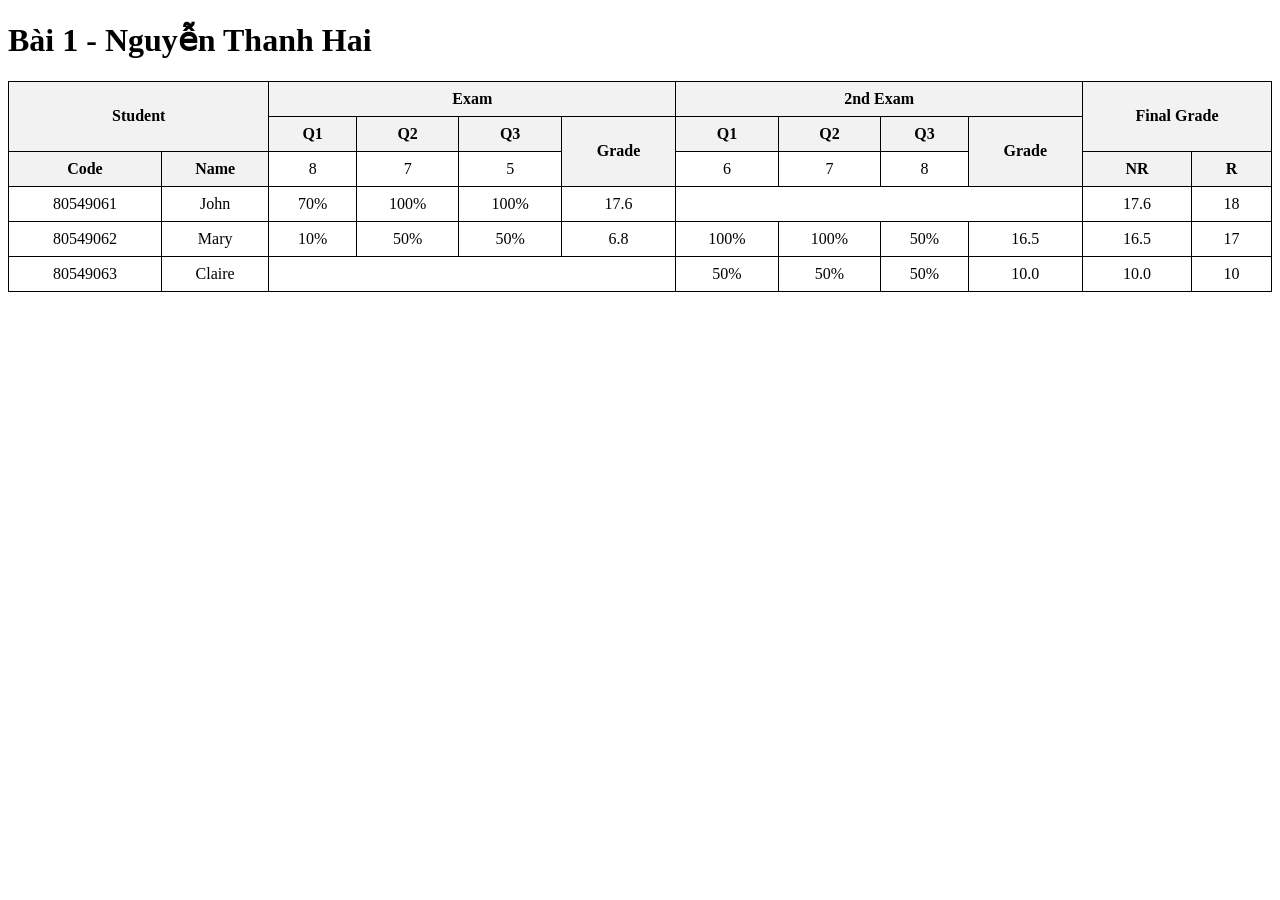
<file: TH1/Bai_3/index.html>
<!DOCTYPE html>
<html lang="en">
  <head>
    <meta charset="UTF-8" />
    <meta name="viewport" content="width=device-width, initial-scale=1.0" />
    <title>Bài 3 - Nguyễn Thanh Hai</title>
    <style>
      table {
        border-collapse: collapse;
        width: 100%;
      }
      th,
      td {
        border: 1px solid black;
        padding: 8px;
        text-align: center;
      }
      thead th {
        background-color: #f2f2f2;
      }
    </style>
  </head>
  <body>
    <h1>Bài 1 - Nguyễn Thanh Hai</h1>
    <table>
      <thead>
        <tr>
          <th colspan="2" rowspan="2">Student</th>
          <th colspan="4">Exam</th>
          <th colspan="4">2nd Exam</th>
          <th colspan="2" rowspan="2">Final Grade</th>
        </tr>
        <tr>
          <th>Q1</th>
          <th>Q2</th>
          <th>Q3</th>
          <th rowspan="2">Grade</th>
          <th>Q1</th>
          <th>Q2</th>
          <th>Q3</th>
          <th rowspan="2">Grade</th>
        </tr>
        <tr>
          <th>Code</th>
          <th>Name</th>
          <td>8</td>
          <td>7</td>
          <td>5</td>
          <td>6</td>
          <td>7</td>
          <td>8</td>
          <th>NR</th>
          <th>R</th>
        </tr>
      </thead>
      <tbody>
        <tr>
          <td>80549061</td>
          <td>John</td>
          <td>70%</td>
          <td>100%</td>
          <td>100%</td>
          <td>17.6</td>
          <td colspan="4"></td>
          <td>17.6</td>
          <td>18</td>
        </tr>
        <tr>
          <td>80549062</td>
          <td>Mary</td>
          <td>10%</td>
          <td>50%</td>
          <td>50%</td>
          <td>6.8</td>
          <td>100%</td>
          <td>100%</td>
          <td>50%</td>
          <td>16.5</td>
          <td>16.5</td>
          <td>17</td>
        </tr>
        <tr>
          <td>80549063</td>
          <td>Claire</td>
          <td colspan="4"></td>
          <td>50%</td>
          <td>50%</td>
          <td>50%</td>
          <td>10.0</td>
          <td>10.0</td>
          <td>10</td>
        </tr>
      </tbody>
    </table>
  </body>
</html>
</file>
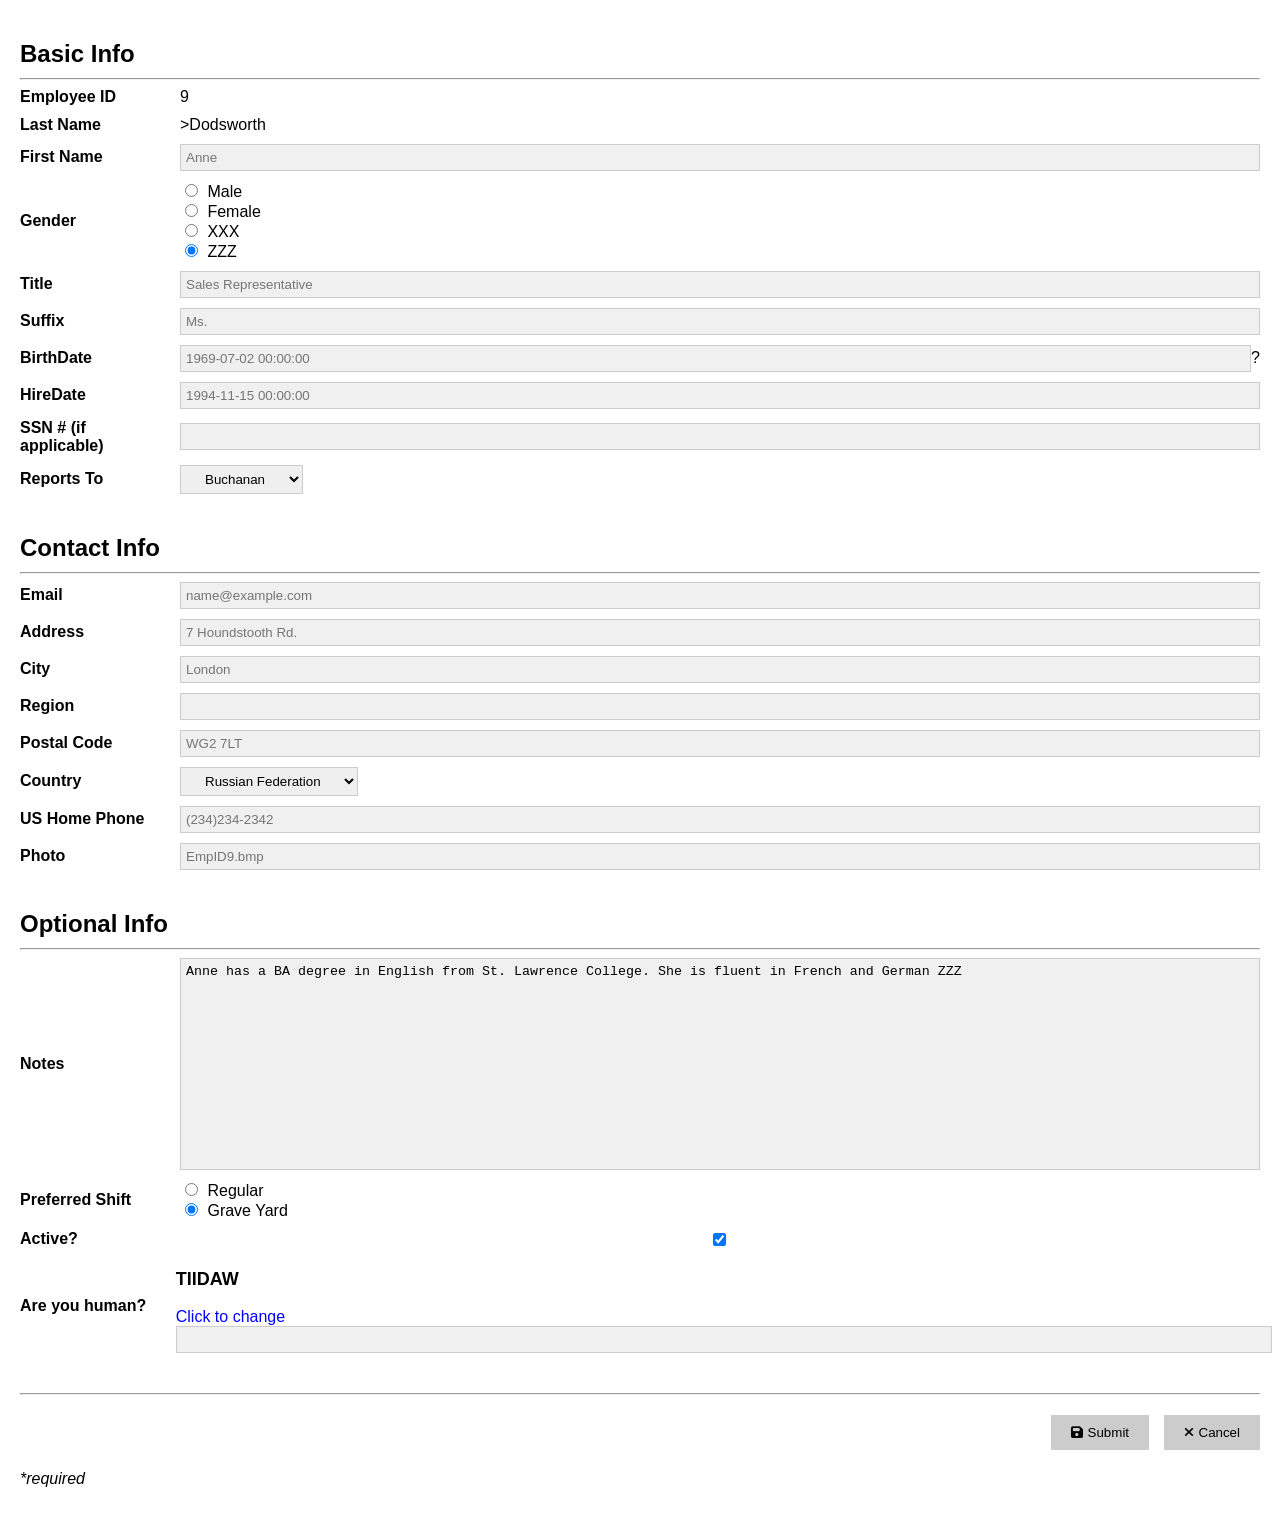
<file: TH1/Bai_4/index.html>
<!DOCTYPE html>
<html lang="vi">
  <head>
    <meta charset="UTF-8" />
    <title>Bài 4 - Nguyễn Thanh Hai</title>
    <style>
      body {
        font-family: Arial, sans-serif;
        background-color: white;
        color: black;
        padding: 20px;
        max-width: 100%;
        margin: 0 auto;
      }
      section {
        margin-bottom: 40px;
      }
      section h2 {
        font-weight: bold;
        margin-bottom: 10px;
      }
      .row {
        display: flex;
        align-items: center;
        margin-bottom: 10px;
      }
      label {
        font-weight: bold;
        width: 150px;
        margin-right: 10px;
      }
      input,
      textarea {
        flex: 1;
        padding: 5px;
        background-color: #f0f0f0;
        border: 1px solid #ccc;
      }

      textarea {
        height: 200px;
        resize: none;
      }
      select {
        padding: 5px 20px;
        border: 1px solid #ccc;
        box-sizing: border-box;
      }
      input[type="radio"],
      input[type="checkbox"] {
        width: auto;
        margin-right: 5px;
      }
      .captcha {
        margin-top: 10px;
        width: 90%;
      }
      .captcha span {
        font-size: 18px;
        font-weight: bold;
        display: block;
      }
      .captcha a {
        display: inline-block;
        text-decoration: none;
        color: blue;
      }
      .buttons {
        text-align: right;
        margin-top: 20px;
      }
      button {
        background-color: #ccc;
        border: none;
        padding: 10px 20px;
        margin-left: 10px;
        cursor: pointer;
      }
      .required {
        margin-top: 20px;
        font-style: italic;
      }

      .fa-solid {
        margin-right: 5px;
      }
    </style>
    <link
      rel="stylesheet"
      href="https://cdnjs.cloudflare.com/ajax/libs/font-awesome/6.7.2/css/all.min.css"
    />
  </head>
  <body>
    <form>
      <section>
        <h2>Basic Info</h2>
        <hr />
        <div class="row">
          <label for="employeeId">Employee ID</label>
          <div>9</div>
        </div>
        <div class="row">
          <label for="lastName">Last Name</label>>
          <div>Dodsworth</div>
        </div>
        <div class="row">
          <label for="firstName">First Name</label>
          <input type="text" id="firstName" placeholder="Anne" />
        </div>
        <div class="row">
          <label>Gender</label>
          <div>
            <input type="radio" name="gender" value="Male" /> Male <br />
            <input type="radio" name="gender" value="Female" /> Female
            <br />
            <input type="radio" name="gender" value="XXX" /> XXX <br />
            <input type="radio" name="gender" value="ZZZ" checked /> ZZZ
          </div>
        </div>
        <div class="row">
          <label for="title">Title</label>
          <input type="text" id="title" placeholder="Sales Representative" />
        </div>
        <div class="row">
          <label for="suffix">Suffix</label>
          <input type="text" id="suffix" placeholder="Ms." />
        </div>
        <div class="row">
          <label for="birthDate">BirthDate</label>
          <input
            type="datetime"
            id="birthDate"
            placeholder="1969-07-02 00:00:00"
          />
          <span class="icon" title="Help text">?</span>
        </div>
        <div class="row">
          <label for="hireDate">HireDate</label>
          <input
            type="datetime"
            id="hireDate"
            placeholder="1994-11-15 00:00:00"
          />
        </div>
        <div class="row">
          <label for="ssn">SSN # (if applicable)</label>
          <input type="text" id="ssn" />
        </div>
        <div class="row">
          <label for="reportsTo">Reports To</label>
          <select id="reportsTo">
            <option value="Buchanan" selected>Buchanan</option>
          </select>
        </div>
      </section>
      <section>
        <h2>Contact Info</h2>
        <hr />
        <div class="row">
          <label for="email">Email</label>
          <input type="email" id="email" placeholder="name@example.com" />
        </div>
        <div class="row">
          <label for="address">Address</label>
          <input type="text" id="address" placeholder="7 Houndstooth Rd." />
        </div>
        <div class="row">
          <label for="city">City</label>
          <input type="text" id="city" placeholder="London" />
        </div>
        <div class="row">
          <label for="region">Region</label>
          <input type="text" id="region" />
        </div>
        <div class="row">
          <label for="postalCode">Postal Code</label>
          <input type="text" id="postalCode" placeholder="WG2 7LT" />
        </div>
        <div class="row">
          <label for="country">Country</label>
          <select id="country">
            <option value="Russian Federation" selected>
              Russian Federation
            </option>
          </select>
        </div>
        <div class="row">
          <label for="phone">US Home Phone</label>
          <input type="tel" id="phone" placeholder="(234)234-2342" />
        </div>
        <div class="row">
          <label for="photo">Photo</label>
          <input type="text" id="photo" placeholder="EmpID9.bmp" />
        </div>
      </section>
      <section>
        <h2>Optional Info</h2>
        <hr />
        <div class="row">
          <label for="notes">Notes</label>
          <textarea id="notes">
Anne has a BA degree in English from St. Lawrence College. She is fluent in French and German ZZZ</textarea
          >
        </div>
        <div class="row">
          <label>Preferred Shift</label>
          <div>
            <input type="radio" name="shift" value="Regular" /> Regular <br />
            <input type="radio" name="shift" value="Grave Yard" checked /> Grave
            Yard
          </div>
        </div>
        <div class="row">
          <label for="active">Active?</label>
          <input type="checkbox" id="active" checked />
        </div>
        <div class="row">
          <label>Are you human?</label>
          <div class="captcha">
            <span>TIIDAW</span>
            <br />
            <a href="#">Click to change</a> <br />
            <input style="width: 100%" type="text" />
          </div>
        </div>
      </section>
      <hr />
      <div class="buttons">
        <button type="submit">
          <i class="fa-solid fa-floppy-disk"></i>Submit
        </button>
        <button type="reset"><i class="fa-solid fa-xmark"></i>Cancel</button>
      </div>
      <p class="required">*required</p>
    </form>
  </body>
</html>
</file>
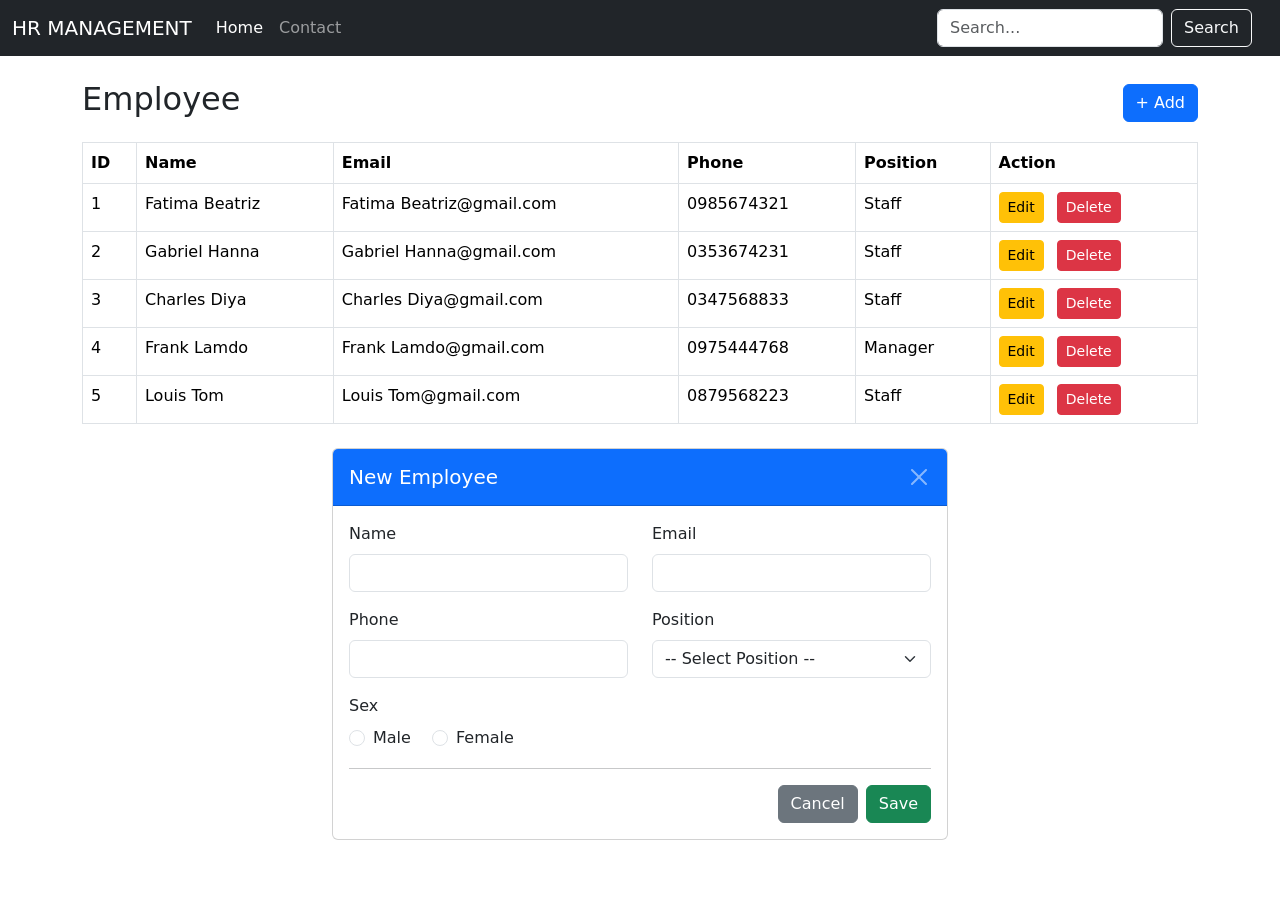
<file: TH1/Bai_5/index.html>
<!DOCTYPE html>
<html lang="en">
  <head>
    <meta charset="UTF-8" />
    <meta name="viewport" content="width=device-width, initial-scale=1.0" />
    <title>HR Management</title>
    <!-- link style bootstrap css -->
    <link rel="stylesheet" href="assets/css/bootstrap.min.css" />
  </head>
  <body>
    <nav class="navbar navbar-expand-lg navbar-dark bg-dark">
      <div class="container-fluid me-3">
        <a class="navbar-brand" href="#">HR MANAGEMENT</a>
        <div class="collapse navbar-collapse">
          <ul class="navbar-nav me-auto mb-2 mb-lg-0">
            <li class="nav-item">
              <a class="nav-link active" href="#">Home</a>
            </li>
            <li class="nav-item">
              <a class="nav-link" href="#">Contact</a>
            </li>
          </ul>
          <form class="d-flex">
            <input
              class="form-control me-2"
              type="search"
              placeholder="Search..."
              aria-label="Search"
            />
            <button class="btn btn-outline-light" type="submit">Search</button>
          </form>
        </div>
      </div>
    </nav>

    <div class="container mt-4">
      <div class="d-flex justify-content-between align-items-center mb-3">
        <h2>Employee</h2>
        <button class="btn btn-primary">+ Add</button>
      </div>
      <table class="table table-bordered">
        <thead>
          <tr>
            <th>ID</th>
            <th>Name</th>
            <th>Email</th>
            <th>Phone</th>
            <th>Position</th>
            <th>Action</th>
          </tr>
        </thead>
        <tbody>
          <tr>
            <td>1</td>
            <td>Fatima Beatriz</td>
            <td>Fatima Beatriz@gmail.com</td>
            <td>0985674321</td>
            <td>Staff</td>
            <td>
              <button class="btn btn-warning btn-sm me-2">Edit</button>
              <button class="btn btn-danger btn-sm">Delete</button>
            </td>
          </tr>
          <tr>
            <td>2</td>
            <td>Gabriel Hanna</td>
            <td>Gabriel Hanna@gmail.com</td>
            <td>0353674231</td>
            <td>Staff</td>
            <td>
              <button class="btn btn-warning btn-sm me-2">Edit</button>
              <button class="btn btn-danger btn-sm">Delete</button>
            </td>
          </tr>
          <tr>
            <td>3</td>
            <td>Charles Diya</td>
            <td>Charles Diya@gmail.com</td>
            <td>0347568833</td>
            <td>Staff</td>
            <td>
              <button class="btn btn-warning btn-sm me-2">Edit</button>
              <button class="btn btn-danger btn-sm">Delete</button>
            </td>
          </tr>
          <tr>
            <td>4</td>
            <td>Frank Lamdo</td>
            <td>Frank Lamdo@gmail.com</td>
            <td>0975444768</td>
            <td>Manager</td>
            <td>
              <button class="btn btn-warning btn-sm me-2">Edit</button>
              <button class="btn btn-danger btn-sm">Delete</button>
            </td>
          </tr>
          <tr>
            <td>5</td>
            <td>Louis Tom</td>
            <td>Louis Tom@gmail.com</td>
            <td>0879568223</td>
            <td>Staff</td>
            <td>
              <button class="btn btn-warning btn-sm me-2">Edit</button>
              <button class="btn btn-danger btn-sm">Delete</button>
            </td>
          </tr>
        </tbody>
      </table>
    </div>

    <div class="container w-50">
      <div class="card mt-4">
        <div
          class="d-flex justify-content-between py-3 card-header bg-primary text-white"
        >
          <h5 class="mb-0">New Employee</h5>
          <button
            type="button"
            class="btn-close btn-close-white"
            aria-label="Close"
          ></button>
        </div>
        <div class="card-body">
          <form>
            <div class="row mb-3">
              <div class="col">
                <label for="name" class="form-label">Name</label>
                <input type="text" class="form-control" id="name" />
              </div>
              <div class="col">
                <label for="email" class="form-label">Email</label>
                <input type="email" class="form-control" id="email" />
              </div>
            </div>
            <div class="row mb-3">
              <div class="col">
                <label for="phone" class="form-label">Phone</label>
                <input type="text" class="form-control" id="phone" />
              </div>
              <div class="col">
                <label for="position" class="form-label">Position</label>
                <select class="form-select" id="position">
                  <option selected>-- Select Position --</option>
                  <option value="Staff">Staff</option>
                  <option value="Manager">Manager</option>
                  <option value="CEO">CEO</option>
                </select>
              </div>
            </div>
            <div class="mb-3">
              <label class="form-label">Sex</label><br />
              <div class="form-check form-check-inline">
                <input
                  class="form-check-input"
                  type="radio"
                  name="sex"
                  id="male"
                  value="Male"
                />
                <label class="form-check-label" for="male">Male</label>
              </div>
              <div class="form-check form-check-inline">
                <input
                  class="form-check-input"
                  type="radio"
                  name="sex"
                  id="female"
                  value="Female"
                />
                <label class="form-check-label" for="female">Female</label>
              </div>
            </div>
            <hr />
            <div class="d-flex justify-content-end">
              <button
                type="button"
                class="btn btn-secondary me-2"
                id="cancelBtn"
              >
                Cancel
              </button>
              <button type="button" class="btn btn-success" id="saveBtn">
                Save
              </button>
            </div>
          </form>
        </div>
      </div>
    </div>
  </body>
</html>
</file>
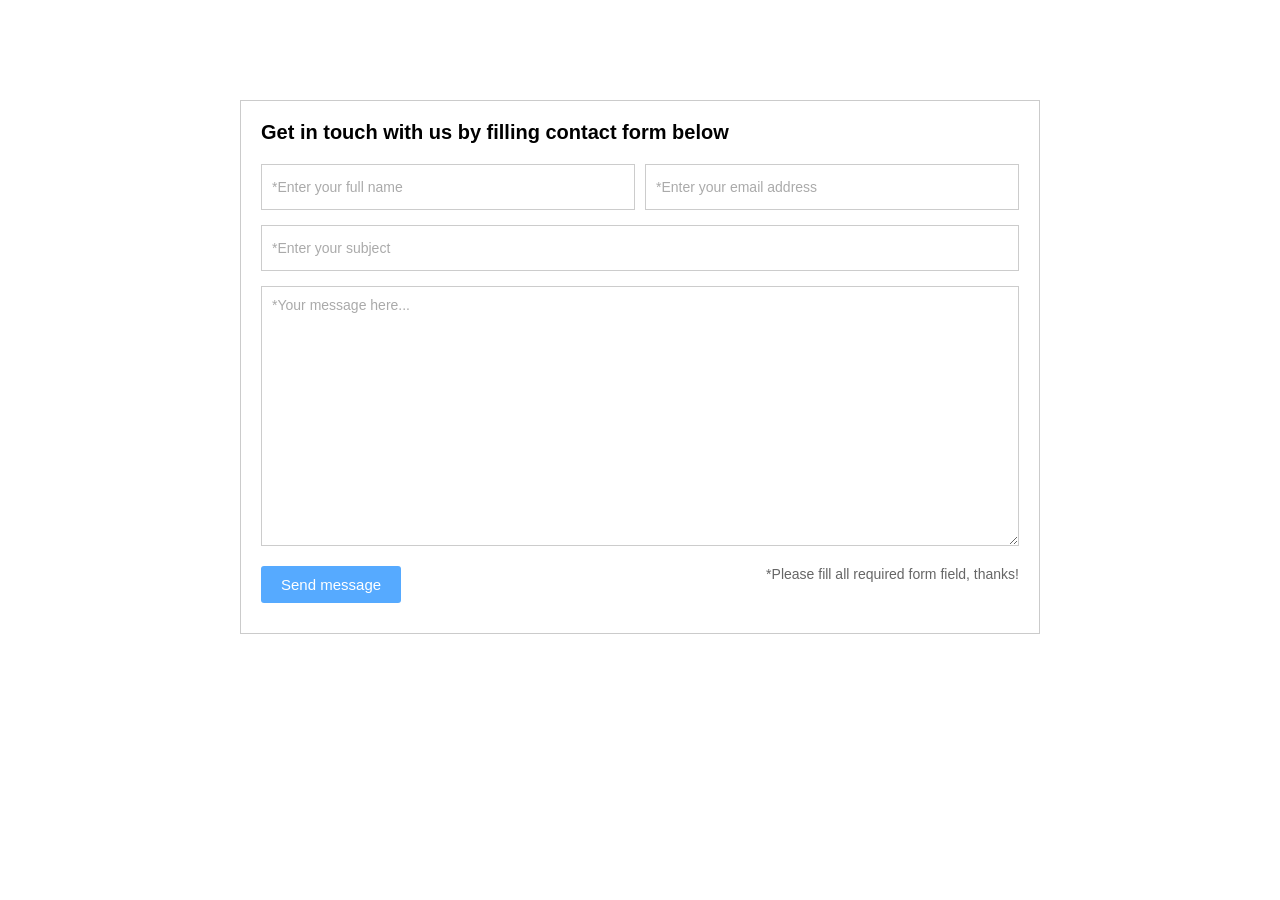
<file: TH2/Bai_1/index.html>
<!DOCTYPE html>
<html lang="en">
  <head>
    <meta charset="UTF-8" />
    <meta name="viewport" content="width=device-width, initial-scale=1.0" />
    <title>Contact Form</title>
    <style>
      * {
        margin: 0;
        padding: 0;
        box-sizing: border-box;
        font-family: Arial, sans-serif;
      }

      .container {
        margin: 100px auto;
        width: 100%;
        max-width: 800px;
        background: #fff;
        padding: 20px;
        border: 1px solid #cbcbcb;
      }

      .form-title {
        font-weight: bold;
        margin-bottom: 20px;
        font-size: 20px;
      }

      .form-group {
        display: flex;
        flex-direction: column;
        gap: 15px;
        margin-bottom: 20px;
      }

      .name-email {
        display: flex;
        gap: 10px;
      }

      .name-email input {
        flex: 1;
      }

      input,
      textarea {
        padding: 10px;
        border: 1px solid #ccc;
        font-size: 14px;
      }

      input {
        height: 46px;
      }

      textarea {
        height: 260px;
        resize: vertical;
      }

      input::placeholder,
      textarea::placeholder {
        color: #aaa;
      }

      .required::before {
        content: "* ";
        color: #ccc;
      }

      .form-footer {
        display: flex;
        justify-content: space-between;
        margin-bottom: 10px;
      }

      .form-footer button {
        padding: 10px 20px;
        background-color: #56aaff;
        border: none;
        border-radius: 3px;
        cursor: pointer;
        font-size: 15px;
        color: #fff;
      }

      .form-footer button:hover {
        background-color: #66b2ff;
      }

      .form-footer span {
        font-size: 14px;
        color: #666;
      }
    </style>
  </head>
  <body>
    <div class="container">
      <form>
        <div class="form-title">
          Get in touch with us by filling contact form below
        </div>
        <div class="form-group">
          <div class="name-email">
            <input type="text" placeholder="*Enter your full name" required />
            <input
              type="email"
              placeholder="*Enter your email address"
              required
            />
          </div>
          <input type="text" placeholder="*Enter your subject" required />
          <textarea placeholder="*Your message here..." required></textarea>
        </div>
        <div class="form-footer">
          <button type="submit">Send message</button>
          <span>*Please fill all required form field, thanks!</span>
        </div>
      </form>
    </div>
  </body>
</html>
</file>
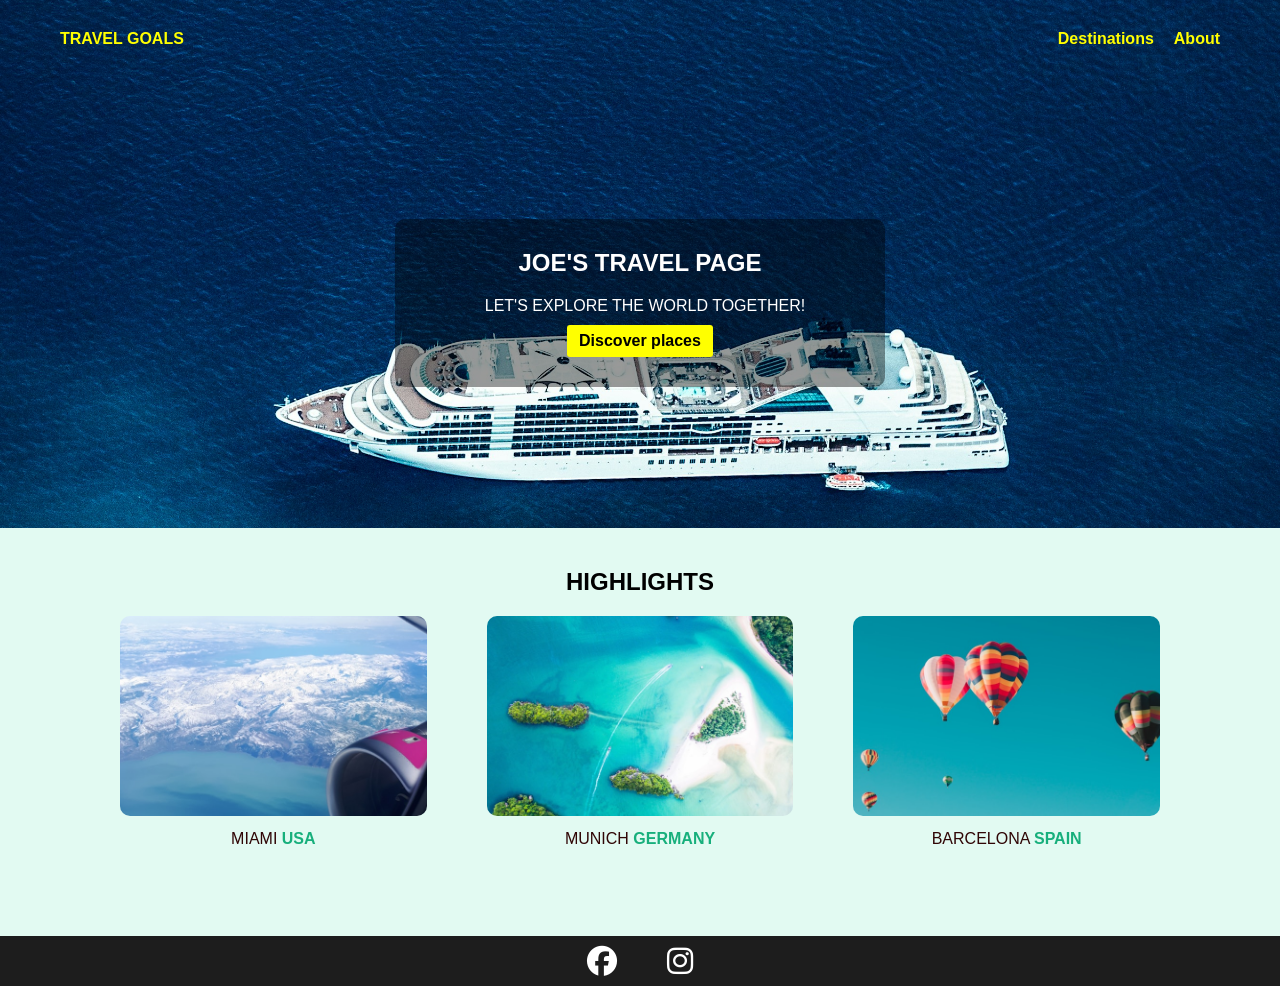
<file: TH2/Bai_2/index.html>
<!DOCTYPE html>
<html lang="en">
  <head>
    <meta charset="UTF-8" />
    <meta name="viewport" content="width=device-width, initial-scale=1.0" />
    <title>Document</title>
    <link rel="stylesheet" href="./assets/css/style.css" />
    <link
      rel="stylesheet"
      href="https://cdnjs.cloudflare.com/ajax/libs/font-awesome/6.7.2/css/all.min.css"
    />
  </head>
  <body>
    <header>
      <nav>
        <a href="!#">TRAVEL GOALS</a>
        <ul>
          <li>
            <a href="!#">Destinations</a>
          </li>
          <li>
            <a href="!#">About</a>
          </li>
        </ul>
      </nav>
    </header>
    <main>
      <section>
        <div class="banner">
          <div class="banner-content">
            <h1>JOE'S TRAVEL PAGE</h1>
            <p>LET'S EXPLORE THE WORLD TOGETHER!</p>
            <a href="!#" class="btn">Discover places</a>
          </div>
        </div>
      </section>
      <section>
        <div class="highlights">
          <h2 class="highlights-heading">HIGHLIGHTS</h2>
          <div class="container">
            <div class="card">
              <a href="!#"
                ><img src="./assets/img/plane.jpg" alt="Image 1" />
              </a>
              <p>MIAMI <strong>USA</strong></p>
            </div>
            <div class="card">
              <a href="!#"
                ><img src="./assets/img/sea-island.jpg" alt="Image 2" />
              </a>
              <p>MUNICH <strong>GERMANY</strong></p>
            </div>
            <div class="card">
              <a href="!#">
                <img src="./assets/img/balloon.jpg" alt="Image 3" />
              </a>
              <p>BARCELONA <strong>SPAIN</strong></p>
            </div>
          </div>
        </div>
      </section>
    </main>
    <footer>
      <div class="footer-icon">
        <a href="!#"><i class="fa-brands fa-facebook"></i></a>
        <a href="!#"><i class="fa-brands fa-instagram"></i></a>
      </div>
    </footer>
  </body>
</html>
</file>
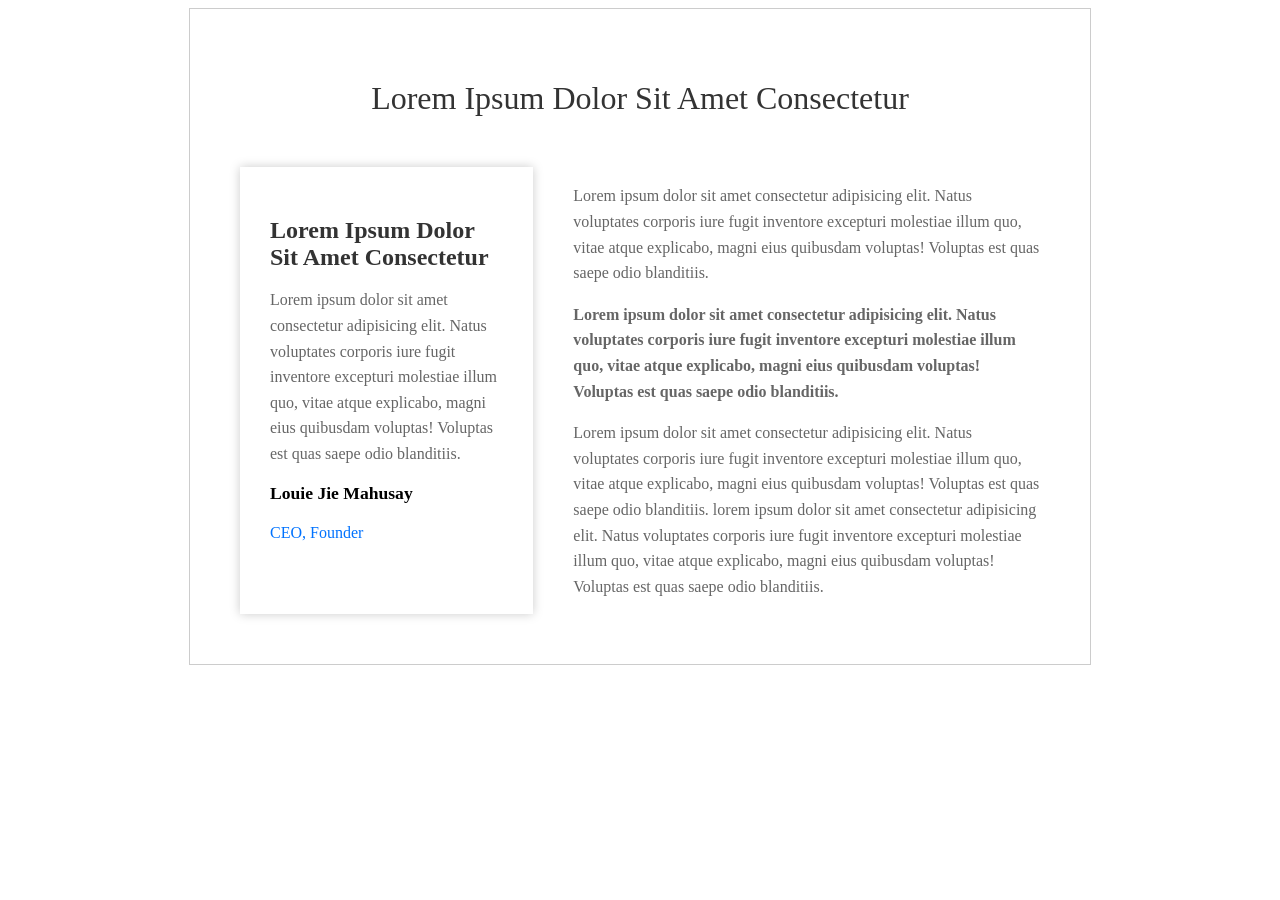
<file: TH2/Bai_3/index.html>
<!DOCTYPE html>
<html lang="en">
  <head>
    <meta charset="UTF-8" />
    <meta name="viewport" content="width=device-width, initial-scale=1.0" />
    <title>Document</title>
    <link rel="stylesheet" href="./assets/css/style.css" />
  </head>
  <body>
    <div class="main-container">
      <h1>Lorem Ipsum Dolor Sit Amet Consectetur</h1>
      <div class="main-content">
        <div class="box-left">
          <h2>Lorem Ipsum Dolor Sit Amet Consectetur</h2>
          <p>
            Lorem ipsum dolor sit amet consectetur adipisicing elit. Natus
            voluptates corporis iure fugit inventore excepturi molestiae illum
            quo, vitae atque explicabo, magni eius quibusdam voluptas! Voluptas
            est quas saepe odio blanditiis.
          </p>
          <strong>Louie Jie Mahusay</strong>
          <p>CEO, Founder</p>
        </div>
        <div class="box-right">
          <p>
            Lorem ipsum dolor sit amet consectetur adipisicing elit. Natus
            voluptates corporis iure fugit inventore excepturi molestiae illum
            quo, vitae atque explicabo, magni eius quibusdam voluptas! Voluptas
            est quas saepe odio blanditiis.
          </p>
          <p>
            Lorem ipsum dolor sit amet consectetur adipisicing elit. Natus
            voluptates corporis iure fugit inventore excepturi molestiae illum
            quo, vitae atque explicabo, magni eius quibusdam voluptas! Voluptas
            est quas saepe odio blanditiis.
          </p>
          <p>
            Lorem ipsum dolor sit amet consectetur adipisicing elit. Natus
            voluptates corporis iure fugit inventore excepturi molestiae illum
            quo, vitae atque explicabo, magni eius quibusdam voluptas! Voluptas
            est quas saepe odio blanditiis. lorem ipsum dolor sit amet
            consectetur adipisicing elit. Natus voluptates corporis iure fugit
            inventore excepturi molestiae illum quo, vitae atque explicabo,
            magni eius quibusdam voluptas! Voluptas est quas saepe odio
            blanditiis.
          </p>
        </div>
      </div>
    </div>
  </body>
</html>
</file>
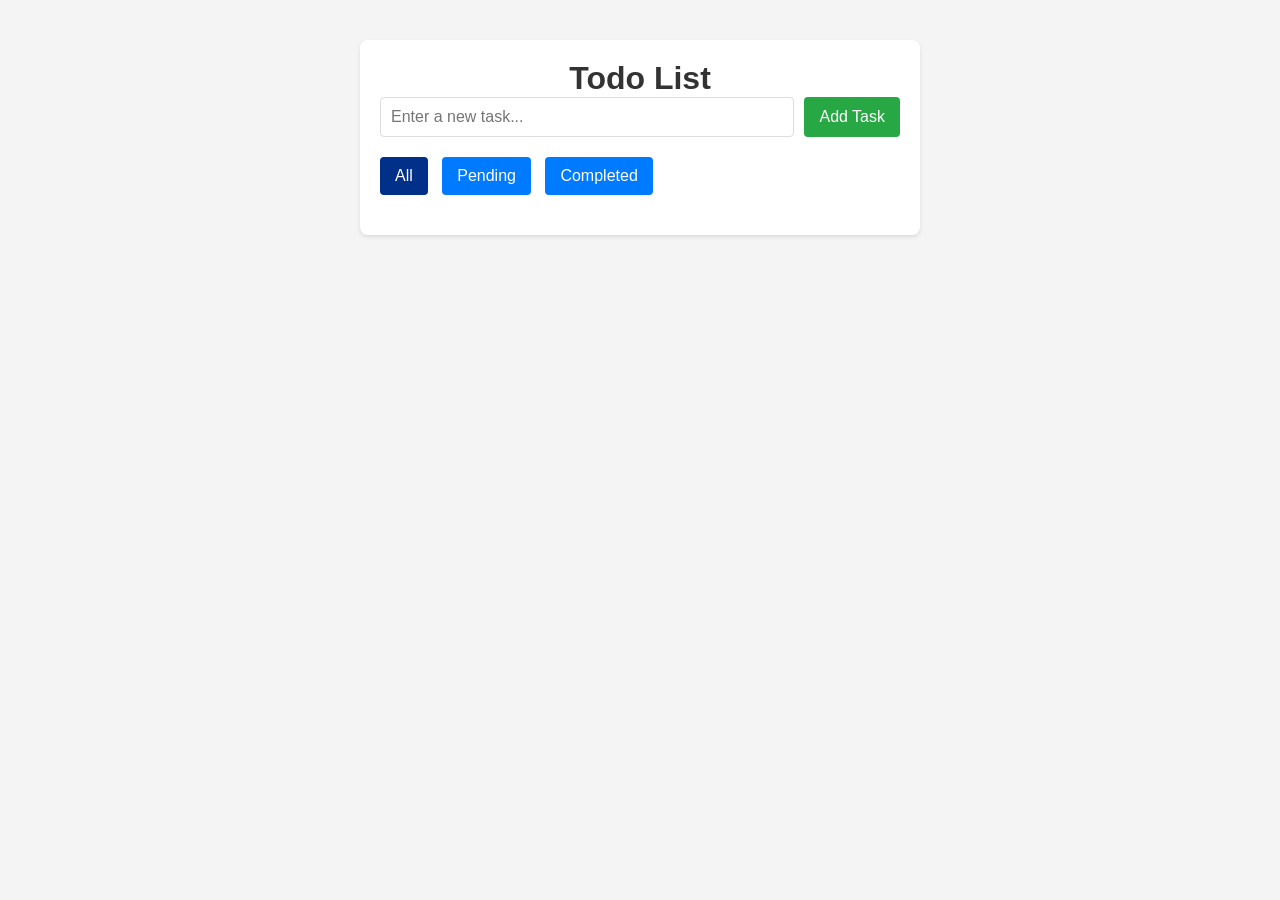
<file: TH3/Bai_1/index.html>
<!DOCTYPE html>
<html lang="en">
  <head>
    <meta charset="UTF-8" />
    <meta name="viewport" content="width=device-width, initial-scale=1.0" />
    <title>Todo List</title>
    <link rel="stylesheet" href="./assets/css/style.css" />
  </head>
  <body>
    <div class="todo-container">
      <h1>Todo List</h1>
      <div class="input-section">
        <input type="text" id="taskInput" placeholder="Enter a new task..." />
        <button id="addTaskBtn">Add Task</button>
      </div>
      <div class="filter-section">
        <button class="filter-btn active" id="all">All</button>
        <button class="filter-btn" id="pending">Pending</button>
        <button class="filter-btn" id="completed">Completed</button>
      </div>
      <ul id="taskList"></ul>
    </div>

    <script src="./assets/js/script.js"></script>
  </body>
</html>
</file>
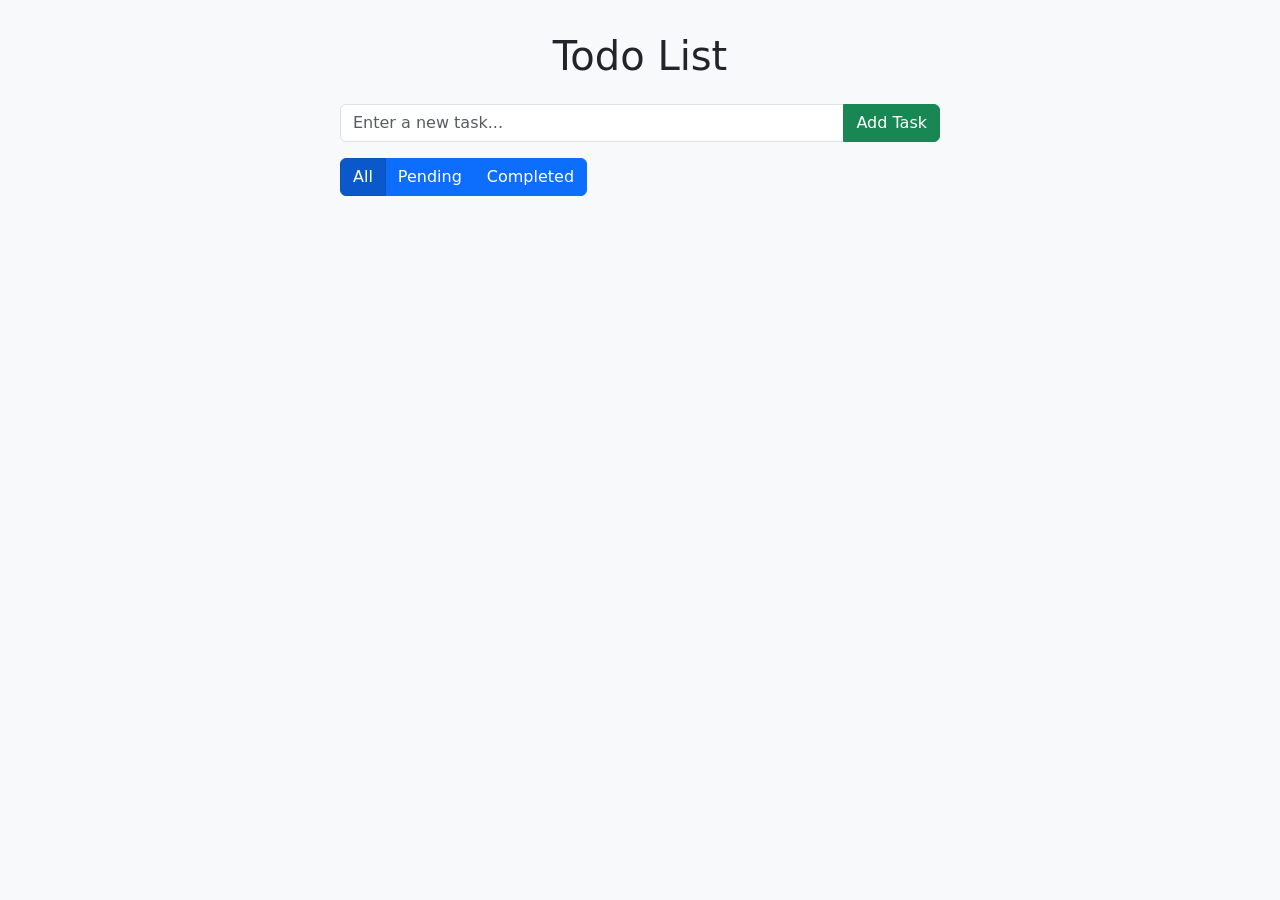
<file: TH3/Bai_1/boostrap.html>
<!DOCTYPE html>
<html lang="en">
  <head>
    <meta charset="UTF-8" />
    <meta name="viewport" content="width=device-width, initial-scale=1.0" />
    <title>Todo List</title>
    <!-- Bootstrap 5.3 CSS CDN -->
    <link
      href="https://cdn.jsdelivr.net/npm/bootstrap@5.3.3/dist/css/bootstrap.min.css"
      rel="stylesheet"
      integrity="sha384-QWTKZyjpPEjISv5WaRU9OFeRpok6YctnYmDr5pNlyT2bRjXh0JMhjY6hW+ALEwIH"
      crossorigin="anonymous"
    />
    <style>
      body {
        background-color: #f8f9fa;
      }
      .todo-container {
        max-width: 600px;
        margin: 2rem auto;
      }
      .completed span {
        text-decoration: line-through;
        color: #6c757d;
      }
    </style>
  </head>
  <body>
    <div class="todo-container">
      <h1 class="text-center mb-4">Todo List</h1>
      <div class="input-group mb-3">
        <input
          type="text"
          id="taskInput"
          class="form-control"
          placeholder="Enter a new task..."
        />
        <button class="btn btn-success" id="addTaskBtn">Add Task</button>
      </div>
      <div class="btn-group mb-3" role="group">
        <button class="btn btn-primary active" data-filter="all">All</button>
        <button class="btn btn-primary" data-filter="pending">Pending</button>
        <button class="btn btn-primary" data-filter="completed">
          Completed
        </button>
      </div>
      <ul class="list-group" id="taskList"></ul>
    </div>

    <!-- Bootstrap 5.3 JS and Popper.js CDN -->
    <script
      src="https://cdn.jsdelivr.net/npm/@popperjs/core@2.11.8/dist/umd/popper.min.js"
      integrity="sha384-I7E8VVD/ismYTF4hNIPjVp/Zjvgyol6VFvRkX/vR+Vc4jQkC+hVqc2pM8ODewa9r"
      crossorigin="anonymous"
    ></script>
    <script
      src="https://cdn.jsdelivr.net/npm/bootstrap@5.3.3/dist/js/bootstrap.min.js"
      integrity="sha384-0pUGZvbkm6XF6gxjEnlmuGrJXVbNuzT9qBBavbLwCsOGabYfZo0T0to5eqruptLy"
      crossorigin="anonymous"
    ></script>
    <script>
      // Task array to store tasks
      let tasks = [];

      // DOM elements
      const taskInput = document.getElementById("taskInput");
      const addTaskBtn = document.getElementById("addTaskBtn");
      const taskList = document.getElementById("taskList");
      const filterButtons = document.querySelectorAll(".btn[data-filter]");

      // Load tasks from localStorage when the page loads
      document.addEventListener("DOMContentLoaded", loadTasksFromLocalStorage);

      // Add task button event listener
      addTaskBtn.addEventListener("click", addTask);

      // Filter button event listeners
      filterButtons.forEach((button) => {
        button.addEventListener("click", () => {
          filterButtons.forEach((btn) => btn.classList.remove("active"));
          button.classList.add("active");
          filterTasks(button.dataset.filter);
        });
      });

      // Function to add a new task
      function addTask() {
        const taskText = taskInput.value.trim();
        if (taskText === "") {
          alert("Please enter a task!");
          return;
        }

        const task = {
          id: Date.now(),
          text: taskText,
          isDone: false,
        };

        tasks.push(task);
        saveTasksToLocalStorage();
        renderTasks();
        taskInput.value = ""; // Clear input
      }

      // Function to render tasks based on filter
      function renderTasks(filter = "all") {
        taskList.innerHTML = ""; // Clear current list

        let filteredTasks = tasks;
        if (filter === "pending") {
          filteredTasks = tasks.filter((task) => !task.isDone);
        } else if (filter === "completed") {
          filteredTasks = tasks.filter((task) => task.isDone);
        }

        filteredTasks.forEach((task) => {
          const li = document.createElement("li");
          li.classList.add(
            "list-group-item",
            "d-flex",
            "justify-content-between",
            "align-items-center"
          );
          if (task.isDone) li.classList.add("completed");

          const taskSpan = document.createElement("span");
          taskSpan.textContent = task.text;
          taskSpan.classList.add("flex-grow-1");
          taskSpan.addEventListener("click", () =>
            toggleTaskCompletion(task.id)
          );

          const deleteBtn = document.createElement("button");
          deleteBtn.textContent = "Delete";
          deleteBtn.classList.add("btn", "btn-danger", "btn-sm");
          deleteBtn.addEventListener("click", () => deleteTask(task.id));

          li.appendChild(taskSpan);
          li.appendChild(deleteBtn);
          taskList.appendChild(li);
        });
      }

      // Function to toggle task completion
      function toggleTaskCompletion(taskId) {
        tasks = tasks.map((task) =>
          task.id === taskId ? { ...task, isDone: !task.isDone } : task
        );
        saveTasksToLocalStorage();
        renderTasks(
          document.querySelector(".btn.active[data-filter]").dataset.filter
        );
      }

      // Function to delete a task
      function deleteTask(taskId) {
        tasks = tasks.filter((task) => task.id !== taskId);
        saveTasksToLocalStorage();
        renderTasks(
          document.querySelector(".btn.active[data-filter]").dataset.filter
        );
      }

      // Function to save tasks to localStorage
      function saveTasksToLocalStorage() {
        localStorage.setItem("tasks", JSON.stringify(tasks));
      }

      // Function to load tasks from localStorage
      function loadTasksFromLocalStorage() {
        const storedTasks = localStorage.getItem("tasks");
        if (storedTasks) {
          tasks = JSON.parse(storedTasks);
          renderTasks();
        }
      }

      // Function to filter tasks
      function filterTasks(filter) {
        renderTasks(filter);
      }
    </script>
  </body>
</html>
</file>
<file: TH2/Bai_2/assets/css/style.css>
* {
    margin: 0;
    padding: 0;
    box-sizing: border-box;
    font-family: Arial, sans-serif;
}

body {
    position: relative;
}

body::before {
    content: '';
    position: absolute;
    top: 0;
    left: 0;
    width: 100%;
    height: calc(100px + 450px);
    background-image: url('../img/banner.jpg');
    background-size: cover;
    background-position: center;
    background-repeat: no-repeat;
    z-index: -1;
}

nav {
    max-width: 1200px;
    margin: 0 auto;
    padding: 30px 20px;
    display: flex;
    justify-content: space-between;
    align-items: center;
    background: transparent;
}

ul {
    display: flex;
    gap: 20px;
}

li {
    list-style: none;
    color: yellow;
}

a {
    text-decoration: none;
    color: #000;
    font-weight: bold;
}

nav a {
    color: yellow;
}

nav a:hover {
    color: #e2ff61;
}

.banner {
    display: flex;
    height: 450px;
    justify-content: center;
    align-items: center;
    text-align: center;
    color: #fff;
    background: transparent;
}

.banner-content {
    padding: 30px 80px 30px;
    background: rgba(0, 0, 0, 0.4);
    border-radius: 10px;
}

.banner .banner-content p {
    margin: 20px 0 0 10px;
}

.btn {
    display: inline-block;
    padding: 7px 12px;
    color: #000;
    text-align: center;
    border-radius: 3px;
    background: yellow;
    margin: 10px 0 0 0;
}

.btn:hover {
    opacity: 0.85;
}

.highlights {
    background-color: rgb(226, 250, 242);
    margin: 0;
}

.highlights-heading {
    text-align: center;
    padding: 40px 0 0 0;
    font-weight: 600;
}

.container {
    display: flex;
    justify-content: space-between;
    padding: 0 100px 90px;
}

.card {
    flex: 1;
    height: 250px;
    padding: 20px;
    text-align: center;
}

.card+.card {
    margin-left: 20px;
}

.highlights .card img {
    height: 200px;
    width: 100%;
    object-fit: cover;
    border-radius: 10px;
}

.highlights .card p {
    color: rgb(48, 6, 6);
    padding: 10px 0 0 0;
}

.highlights .card p strong {
    color: rgb(23, 175, 124);
}

.footer-icon {
    display: flex;
    justify-content: center;
    align-items: center;
    gap: 50px;
    padding: 10px;
    background-color: #1d1d1d;
}

.footer-icon a {
    display: block;
}

.fa-brands {
    font-size: 30px;
    color: #fff;
}
</file>
<file: TH2/Bai_3/assets/css/style.css>
.main-container {
    max-width: 800px;
    margin: 0 auto;
    padding: 50px;
    border: 1px solid #ccc;
}

h1 {
    text-align: center;
    font-size: 2em;
    color: #333;
    font-weight: 500;
    margin-bottom: 50px;
}

.main-content {
    display: flex;
    justify-content: space-between;
    margin-top: 20px;
}

.box-left {
    background-color: #fff;
    box-shadow: #cbcbcb 0 0 10px;
    padding: 30px;
    flex: 1;
}

.box-right {
    flex: 2;
    margin-left: 40px;
    text-align: left;
}

.box-left h2 {
    font-size: 1.5em;
    color: #333;
    margin-bottom: 10px;
}

.box-left p,
.box-right p {
    color: #666;
    line-height: 1.6;
}

.box-left strong {
    display: block;
    margin-top: 10px;
    color: #000;
    font-size: 1.1em;
}

.box-left p:last-child {
    color: rgb(0, 114, 254);
}

.box-right p {
    margin-bottom: 15px;
}

.box-right p:nth-child(2) {
    font-weight: 600;
}
</file>
<file: TH3/Bai_1/assets/css/style.css>
* {
    margin: 0;
    padding: 0;
    box-sizing: border-box;
}

body {
    font-family: Arial, sans-serif;
    max-width: 600px;
    margin: 20px auto;
    padding: 20px;
    background-color: #f4f4f4;
}

h1 {
    text-align: center;
    color: #333;
}

.todo-container {
    background: #fff;
    padding: 20px;
    border-radius: 8px;
    box-shadow: 0 2px 4px rgba(0, 0, 0, 0.1);
}

.input-section {
    display: flex;
    gap: 10px;
    margin-bottom: 20px;
}

#taskInput {
    flex: 1;
    padding: 10px;
    font-size: 16px;
    border: 1px solid #ddd;
    border-radius: 4px;
}

button {
    padding: 10px 15px;
    font-size: 16px;
    border: none;
    border-radius: 4px;
    cursor: pointer;
}

#addTaskBtn {
    background-color: #28a745;
    color: white;
}

#addTaskBtn:hover {
    background-color: #218838;
}

.filter-section {
    margin-bottom: 20px;
}

.filter-section button {
    margin-right: 10px;
    background-color: #007bff;
    color: white;
}

.filter-section button:hover {
    background-color: #0056b3;
}

.filter-section button.active {
    background-color: #003087;
}

ul {
    list-style: none;
    padding: 0;
}

li {
    display: flex;
    justify-content: space-between;
    align-items: center;
    padding: 10px;
    border-bottom: 1px solid #ddd;
}

li.completed span {
    text-decoration: line-through;
    color: #888;
}

.delete-btn {
    background-color: #dc3545;
    color: white;
}

.delete-btn:hover {
    background-color: #c82333;
}
</file>
